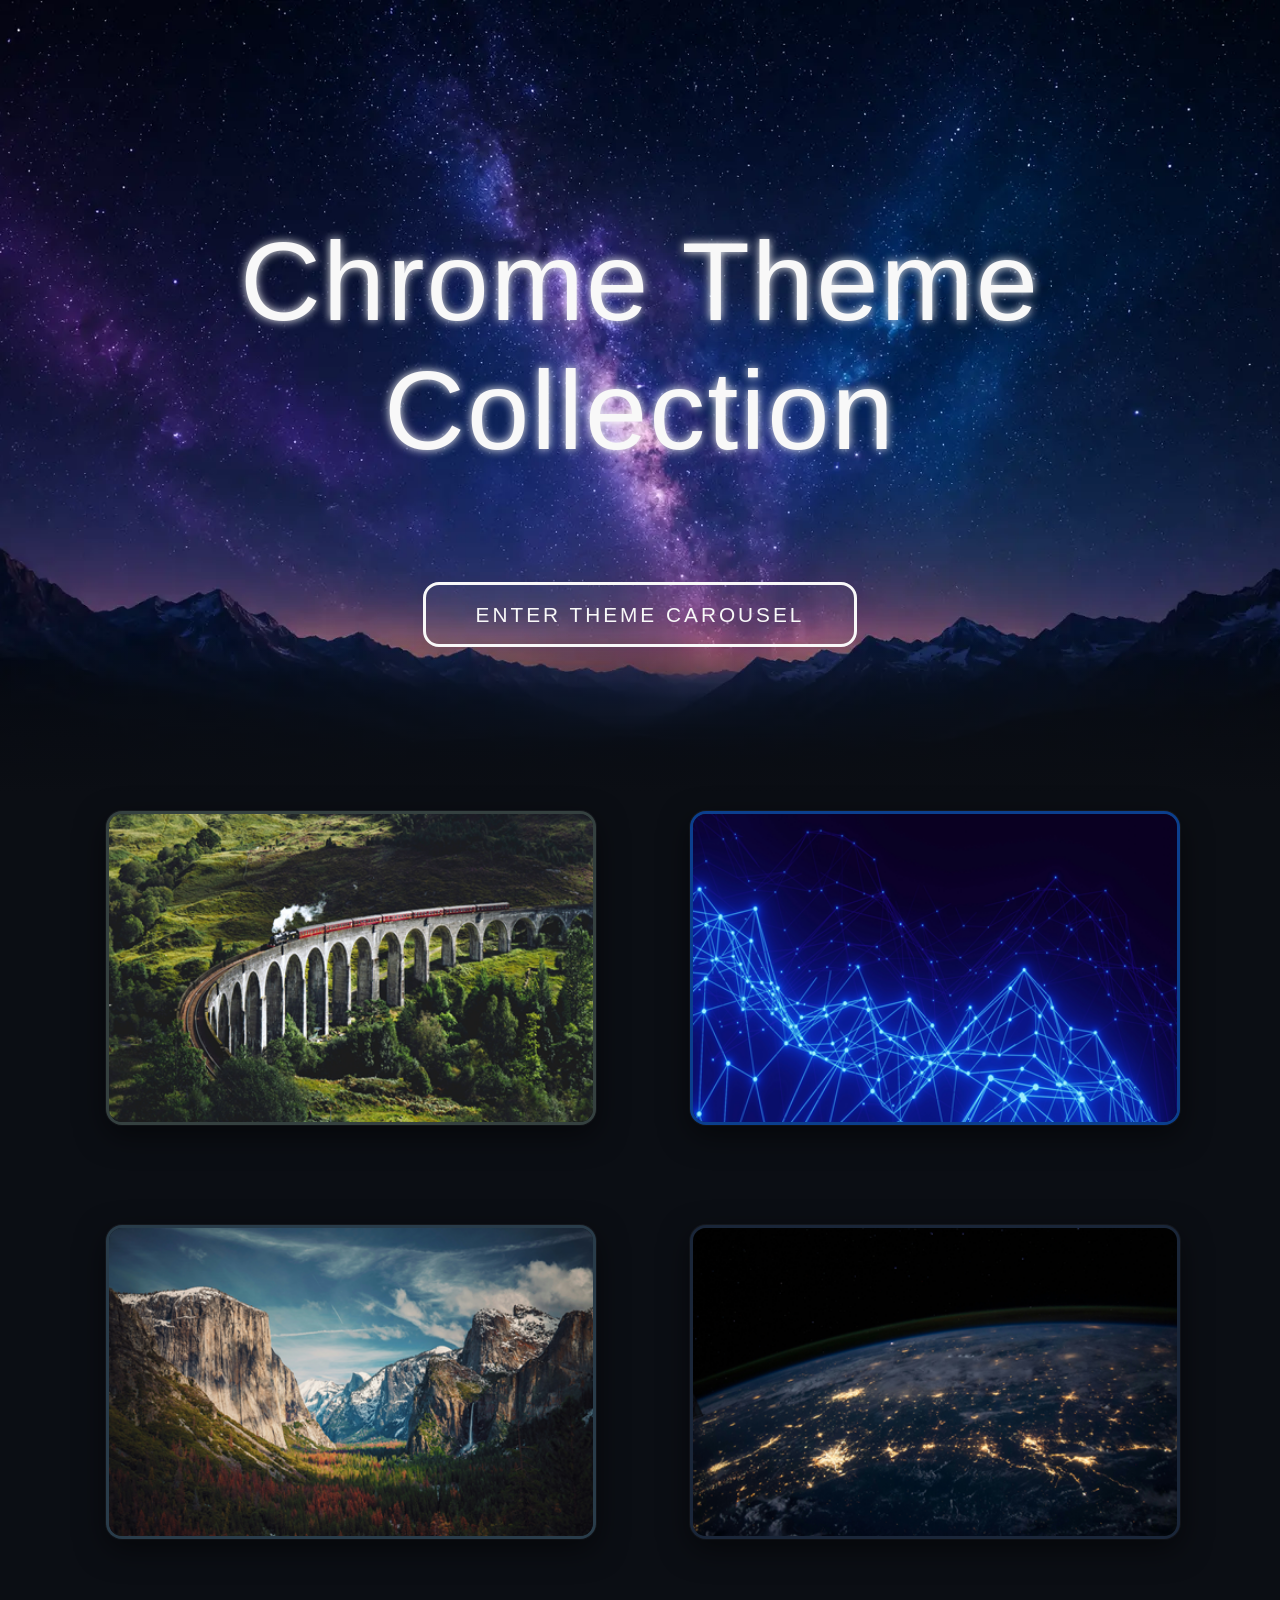
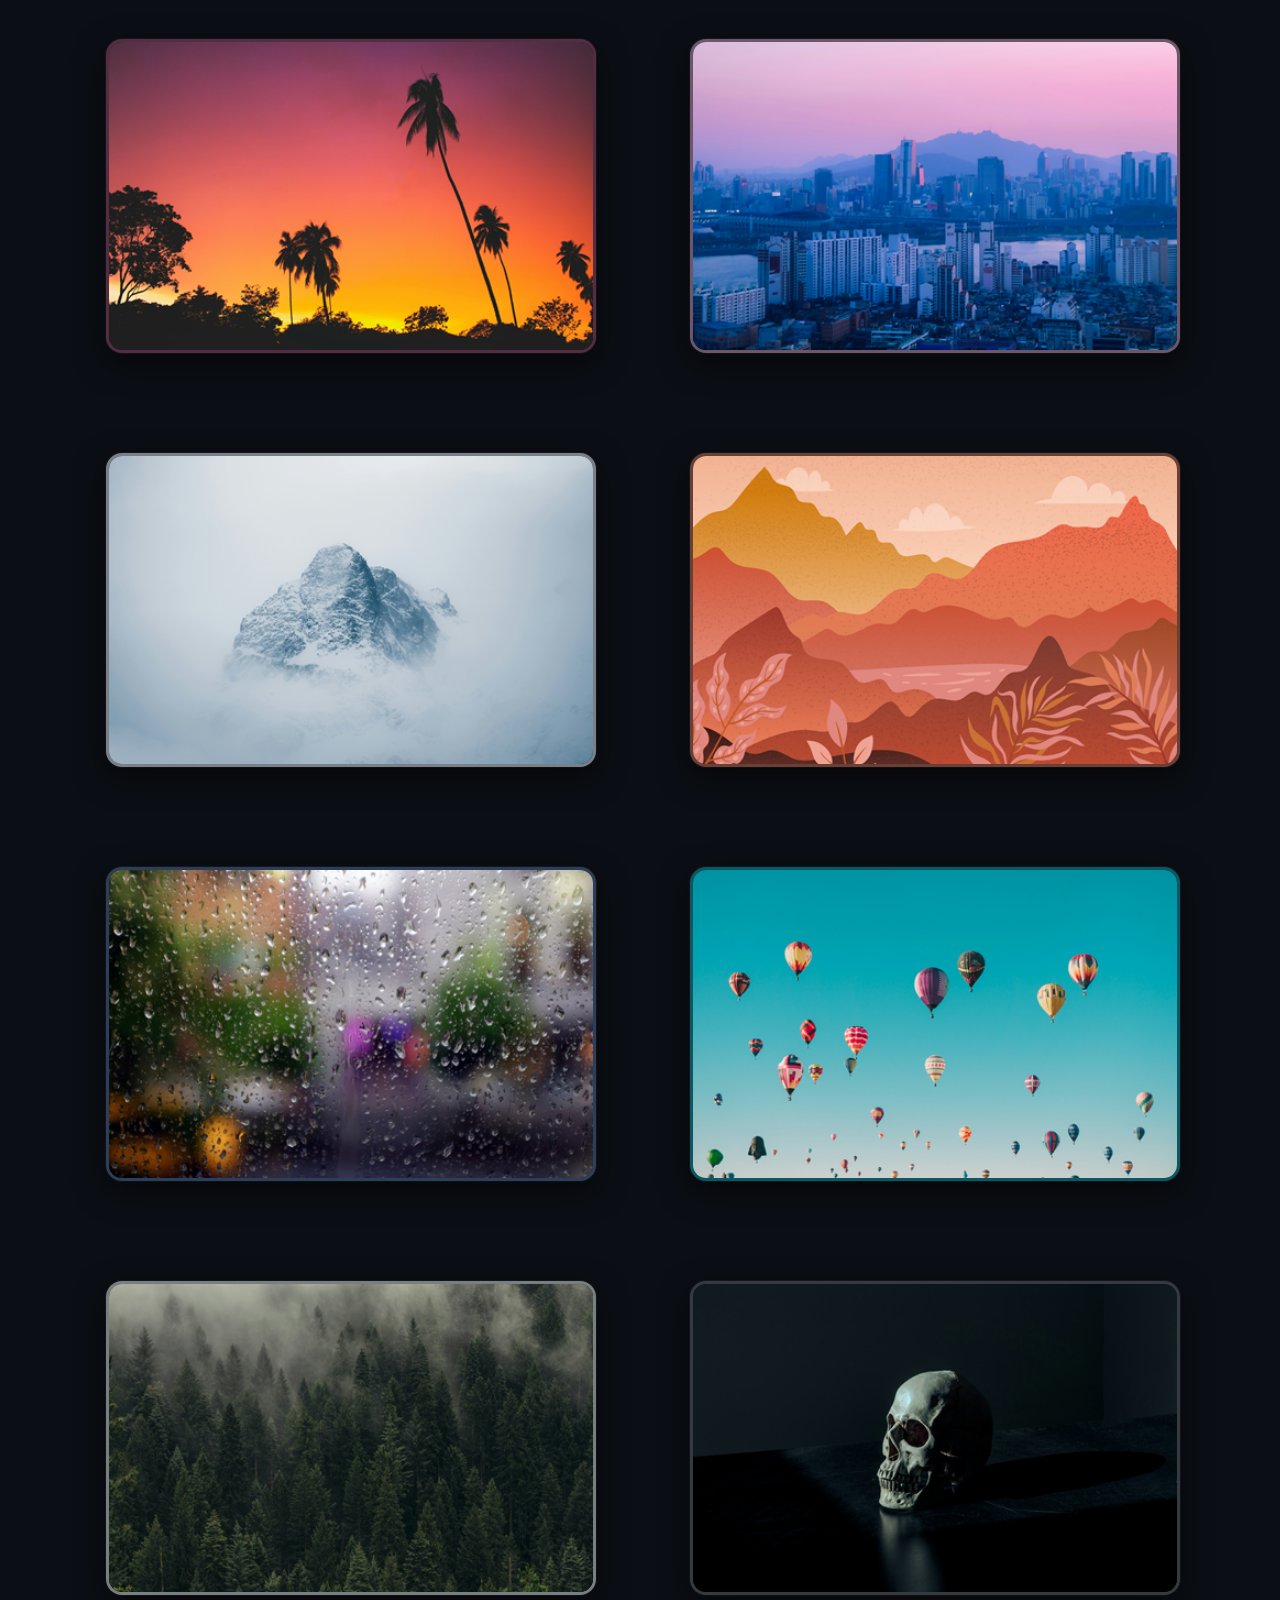
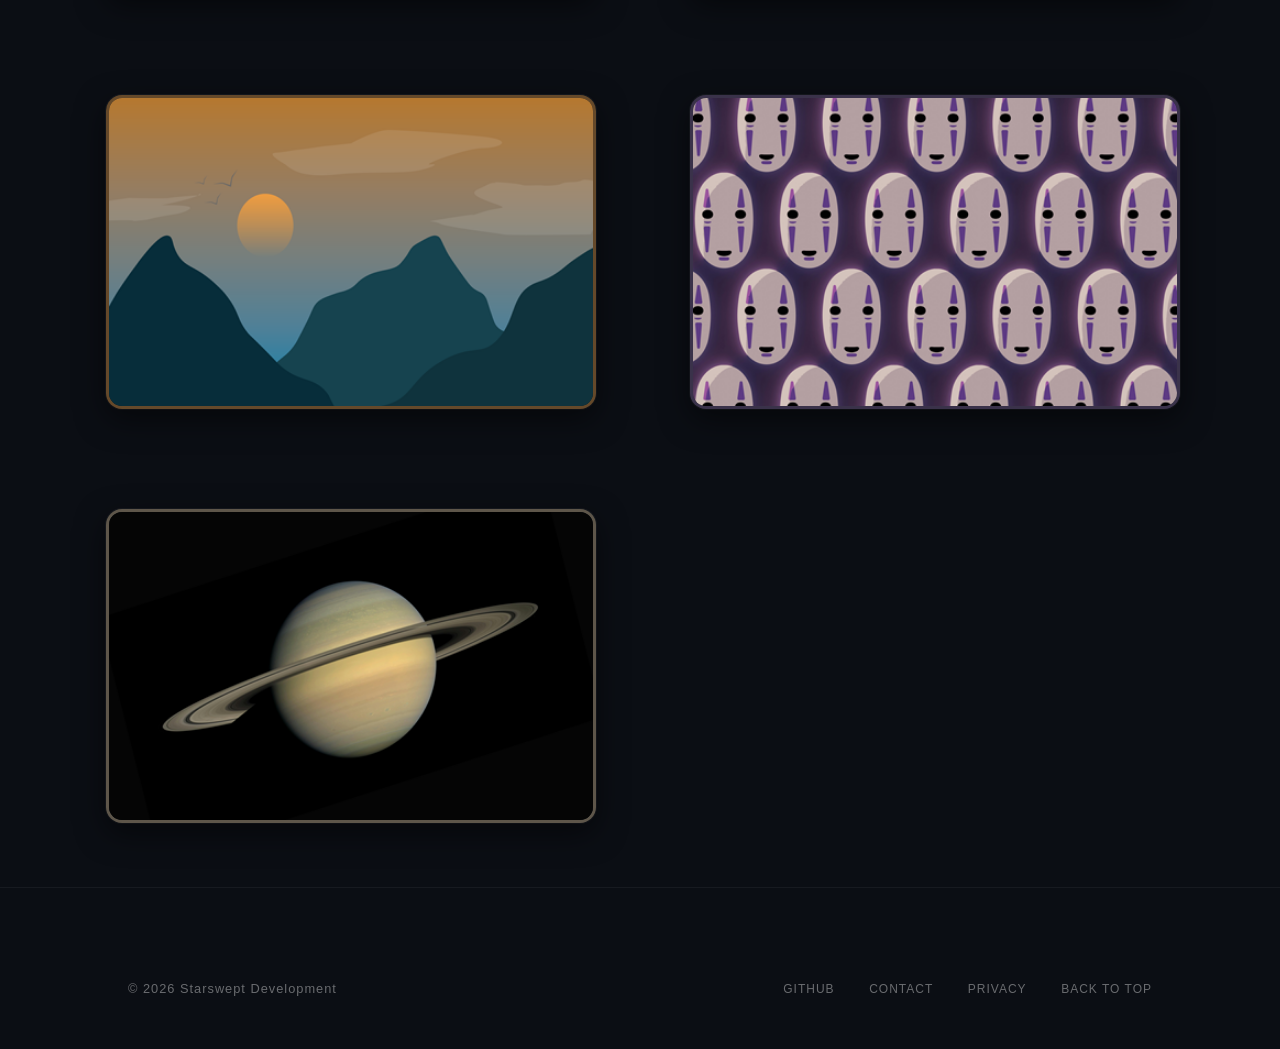
<file: docs/index.html>
<!DOCTYPE html>
<html lang="en">

<head>
    <meta charset="UTF-8">
    <meta name="viewport" content="width=device-width, initial-scale=1.0">
    <meta name="theme-color" content="#121212">
    <meta property="og:type" content="website">
    <meta property="og:url" content="https://themes.starswept.dev/">
    <meta property="og:title" content="Chrome Theme Collection | Home">
    <meta property="og:description"
        content="A curated collection of high-definition Chrome themes with a carousel for previewing.">
    <meta property="og:image" content="https://themes.starswept.dev/images/social-preview.png">
    <meta name="twitter:card" content="summary_large_image">
    <meta name="twitter:title" content="Chrome Theme Collection | Home">
    <meta name="twitter:description"
        content="A curated collection of high-definition Chrome themes with a carousel for previewing.">
    <meta name="twitter:image" content="https://themes.starswept.dev/images/social-preview.png">
    <title>Chrome Theme Collection | Home</title>
    <link rel="preload" as="image" href="images/hero-background.webp">
    <meta name="description"
        content="A curated collection of high-definition Chrome themes with a carousel for previewing.">
    <script async src="https://www.googletagmanager.com/gtag/js?id=G-ZNLTM31ZTM"></script>
    <script>
        window.dataLayer = window.dataLayer || [];
        function gtag() { dataLayer.push(arguments); }
        gtag('js', new Date());

        gtag('config', 'G-ZNLTM31ZTM');
    </script>
    <link rel="icon" type="image/x-icon" href="./images/favicon.ico">
    <link rel="stylesheet" href="style.css">
</head>

<body>
    <section class="hero">
        <div class="hero-content">
            <h1>Chrome Theme Collection</h1>
            <a href="/carousel/" class="enter-btn">Enter Theme Carousel</a>
        </div>
    </section>
    <main class="theme-grid" id="theme-grid">
    </main>
    <footer>
        <div class="footer-content">
            <p>© 2026 Starswept Development</p>
            <div class="footer-links">
                <a href="https://github.com/cdmanning/Chrome-Themes-Collection" target="_blank">GitHub</a>
                <a href="mailto:starswept.dev@gmail.com">Contact</a>
                <a href="/privacy/">Privacy</a>
                <a href="#">Back to Top</a>
            </div>
        </div>
    </footer>
    <script src="index.js"></script>
</body>

</html>
</file>
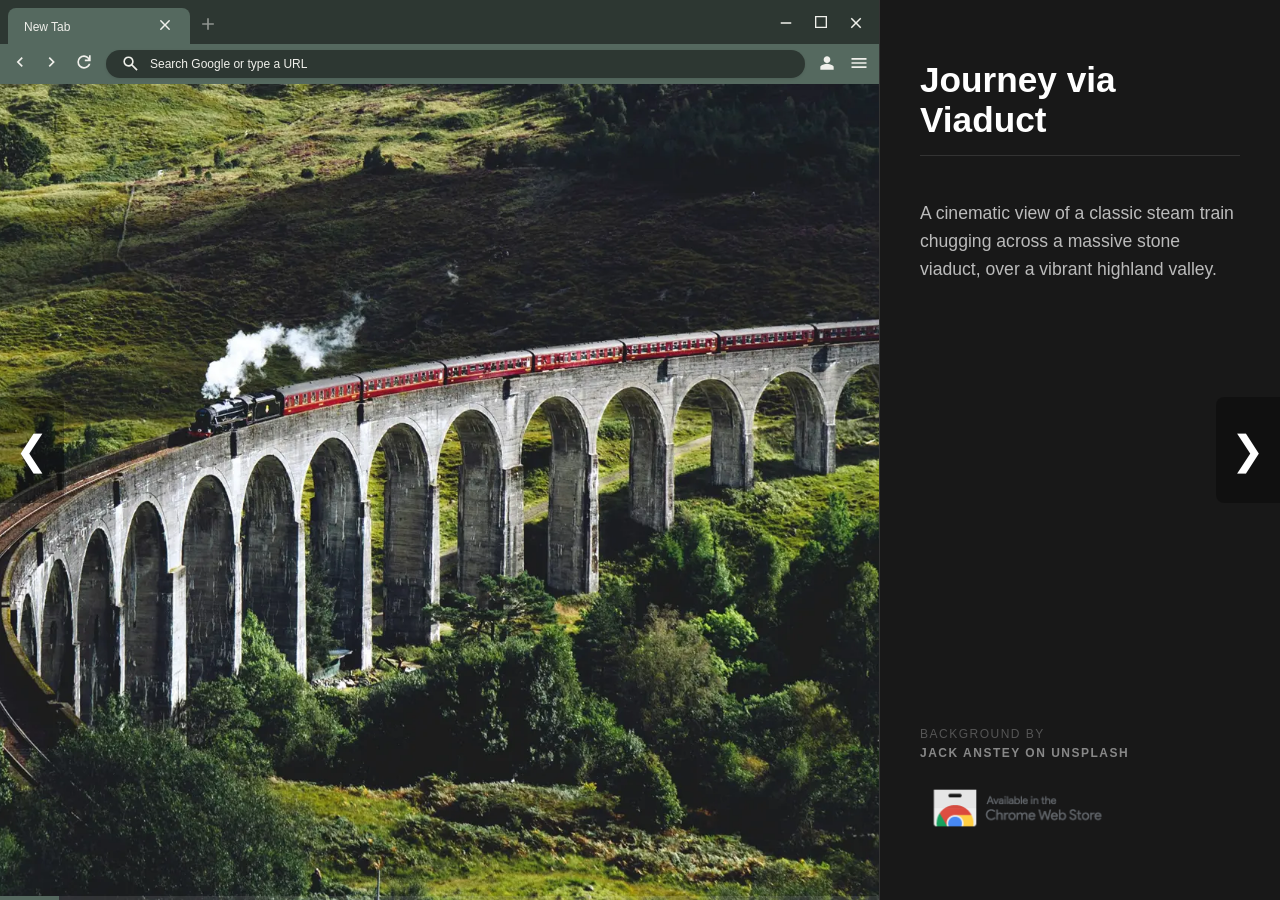
<file: docs/carousel/index.html>
<!DOCTYPE html>
<html lang="en">

<head>
    <meta charset="UTF-8">
    <meta name="viewport" content="width=device-width, initial-scale=1.0">
    <meta name="theme-color" content="#121212">
    <meta property="og:type" content="website">
    <meta property="og:url" content="https://themes.starswept.dev/carousel/">
    <meta property="og:title" content="Chrome Theme Collection | Carousel">
    <meta property="og:description"
        content="A curated collection of high-definition Chrome themes with a carousel for previewing.">
    <meta property="og:image" content="https://themes.starswept.dev/images/social-preview.png">
    <meta name="twitter:card" content="summary_large_image">
    <meta name="twitter:title" content="Chrome Theme Collection | Carousel">
    <meta name="twitter:description"
        content="A curated collection of high-definition Chrome themes with a carousel for previewing.">
    <meta name="twitter:image" content="https://themes.starswept.dev/images/social-preview.png">
    <title>Chrome Theme Collection | Carousel</title>
    <meta name="description"
        content="A curated collection of high-definition Chrome themes with a carousel for previewing.">
    <script async src="https://www.googletagmanager.com/gtag/js?id=G-ZNLTM31ZTM"></script>
    <script>
        window.dataLayer = window.dataLayer || [];
        function gtag() { dataLayer.push(arguments); }
        gtag('js', new Date());

        gtag('config', 'G-ZNLTM31ZTM');
    </script>
    <link rel="icon" type="image/x-icon" href="../images/favicon.ico">
    <link rel="stylesheet" href="style.css">
</head>

<body>
    <button class="nav-btn prev" aria-label="Previous Theme" onclick="changeTheme(-1)">&#10094;</button>
    <button class="nav-btn next" aria-label="Next Theme" onclick="changeTheme(1)">&#10095;</button>
    <div id="carousel">
        <div class="preview-side" id="preview-container">
            <div class="browser-mockup">
                <div id="browser-bar">
                    <div class="tab-strip">
                        <div class="tab active">
                            <span class="tab-text">New Tab</span>
                            <span class="tab-close">
                                <!--Close_Small-->
                                <svg class="tab-close-svg" xmlns="http://www.w3.org/2000/svg" height="18px"
                                    viewBox="0 -960 960 960" width="18px" fill="currentColor">
                                    <path
                                        d="M480-424 284-228q-11 11-28 11t-28-11q-11-11-11-28t11-28l196-196-196-196q-11-11-11-28t11-28q11-11 28-11t28 11l196 196 196-196q11-11 28-11t28 11q11 11 11 28t-11 28L536-480l196 196q11 11 11 28t-11 28q-11 11-28 11t-28-11L480-424Z" />
                                </svg>
                            </span>
                        </div>
                        <div class="tab-new">
                            <!--Add-->
                            <svg class="tab-new-svg" xmlns="http://www.w3.org/2000/svg" height="20px"
                                viewBox="0 -960 960 960" width="20px" fill="currentColor">
                                <path d="M440-440H200v-80h240v-240h80v240h240v80H520v240h-80v-240Z" />
                            </svg>
                        </div>
                        <div class="window-controls">
                            <span>
                                <!--Remove-->
                                <svg class="window-controls-svg" xmlns="http://www.w3.org/2000/svg" height="18px"
                                    viewBox="0 -960 960 960" width="18px" fill="currentColor">
                                    <path d="M200-440v-80h560v80H200Z" />
                                </svg>
                            </span>
                            <span>
                                <!--Maximize-->
                                <svg class="window-controls-svg" xmlns="http://www.w3.org/2000/svg" height="16px"
                                    viewBox="0 -960 960 960" width="16px" fill="currentColor">
                                    <path d="M120-120v-720h720v720H120Zm80-80h560v-560H200v560Z" />
                                </svg>
                            </span>
                            <span>
                                <!--Close-->
                                <svg class="window-controls-svg exit-button" xmlns="http://www.w3.org/2000/svg"
                                    height="18px" viewBox="0 -960 960 960" width="18px" fill="currentColor">
                                    <path
                                        d="m256-200-56-56 224-224-224-224 56-56 224 224 224-224 56 56-224 224 224 224-56 56-224-224-224 224Z" />
                                </svg>
                            </span>
                        </div>
                    </div>
                    <div class="url-bar-container">
                        <div class="nav-icons">
                            <span class="icon">
                                <!--Arrow_Back-->
                                <svg class="nav-icon-svg" id="nav-previous" xmlns="http://www.w3.org/2000/svg" height="20px"
                                    viewBox="0 -960 960 960" width="20px" fill="currentColor">
                                    <path d="M560-240 320-480l240-240 56 56-184 184 184 184-56 56Z" />
                                </svg>
                            </span>
                            <span class="icon">
                                <!--Arrow_Forward-->
                                <svg class="nav-icon-svg" id="nav-forward" xmlns="http://www.w3.org/2000/svg" height="20px"
                                    viewBox="0 -960 960 960" width="20px" fill="currentColor">
                                    <path d="M504-480 320-664l56-56 240 240-240 240-56-56 184-184Z" />
                                </svg>
                            </span>
                            <span class="icon">
                                <!--Refresh-->
                                <svg class="nav-icon-svg" id="nav-refresh" xmlns="http://www.w3.org/2000/svg" height="20px"
                                    viewBox="0 -960 960 960" width="20px" fill="currentColor">
                                    <path
                                        d="M480-160q-134 0-227-93t-93-227q0-134 93-227t227-93q69 0 132 28.5T720-690v-110h80v280H520v-80h168q-32-56-87.5-88T480-720q-100 0-170 70t-70 170q0 100 70 170t170 70q77 0 139-44t87-116h84q-28 106-114 173t-196 67Z" />
                                </svg>
                            </span>
                        </div>
                        <div class="url-input">
                            <span class="search-icon">
                                <!--Search-->
                                <svg class="search-icon-svg" xmlns="http://www.w3.org/2000/svg" height="19px"
                                    viewBox="0 -960 960 960" width="19px" fill="currentColor">
                                    <path
                                        d="M784-120 532-372q-30 24-69 38t-83 14q-109 0-184.5-75.5T120-580q0-109 75.5-184.5T380-840q109 0 184.5 75.5T640-580q0 44-14 83t-38 69l252 252-56 56ZM380-400q75 0 127.5-52.5T560-580q0-75-52.5-127.5T380-760q-75 0-127.5 52.5T200-580q0 75 52.5 127.5T380-400Z" />
                                </svg>
                            </span>
                            <span class="url-example-text">Search Google or type a URL</span>
                        </div>
                        <div class="user-icons">
                            <span class="icon">
                                <!--Account_Circle-->
                                <svg class="user-circle-svg" xmlns="http://www.w3.org/2000/svg" height="20px"
                                    viewBox="0 -960 960 960" width="20px" fill="currentColor">
                                    <path
                                        d="M480-480q-66 0-113-47t-47-113q0-66 47-113t113-47q66 0 113 47t47 113q0 66-47 113t-113 47ZM160-160v-112q0-34 17.5-62.5T224-378q62-31 126-46.5T480-440q66 0 130 15.5T736-378q29 15 46.5 43.5T800-272v112H160Z" />
                                </svg>
                            </span>
                            <span class="icon">
                                <!--Menu-->
                                <svg class="menu-icon-svg" xmlns="http://www.w3.org/2000/svg" height="20px"
                                    viewBox="0 -960 960 960" width="20px" fill="currentColor">
                                    <path d="M120-240v-80h720v80H120Zm0-200v-80h720v80H120Zm0-200v-80h720v80H120Z" />
                                </svg>
                            </span>
                        </div>
                    </div>
                </div>
                <div id="theme-bg-container">
                    <div id="bg-1" class="bg-layer"></div>
                    <div id="bg-2" class="bg-layer hidden"></div>
                    <div class="progress-container">
                        <div id="progress-bar"></div>
                    </div>
                </div>
            </div>
        </div>

        <div class="info-side">
            <h1 id="theme-name"></h1>
            <div class="header-line"></div>
            <p id="theme-desc"></p>
            <div class="attribution-container">
                <p class="attribution">
                    Background By
                    <a id="theme-attr-link" href="#" target="_blank" rel="noopener noreferrer">
                        <span id="theme-attr"></span>
                    </a>
                </p>
                <a id="store-button" href="#" target="_blank">
                    <img src="../images/chrome.png" alt="Available in the Chrome Web Store">
                </a>
            </div>
        </div>
    </div>
    <script src="index.js"></script>
</body>

</html>
</file>
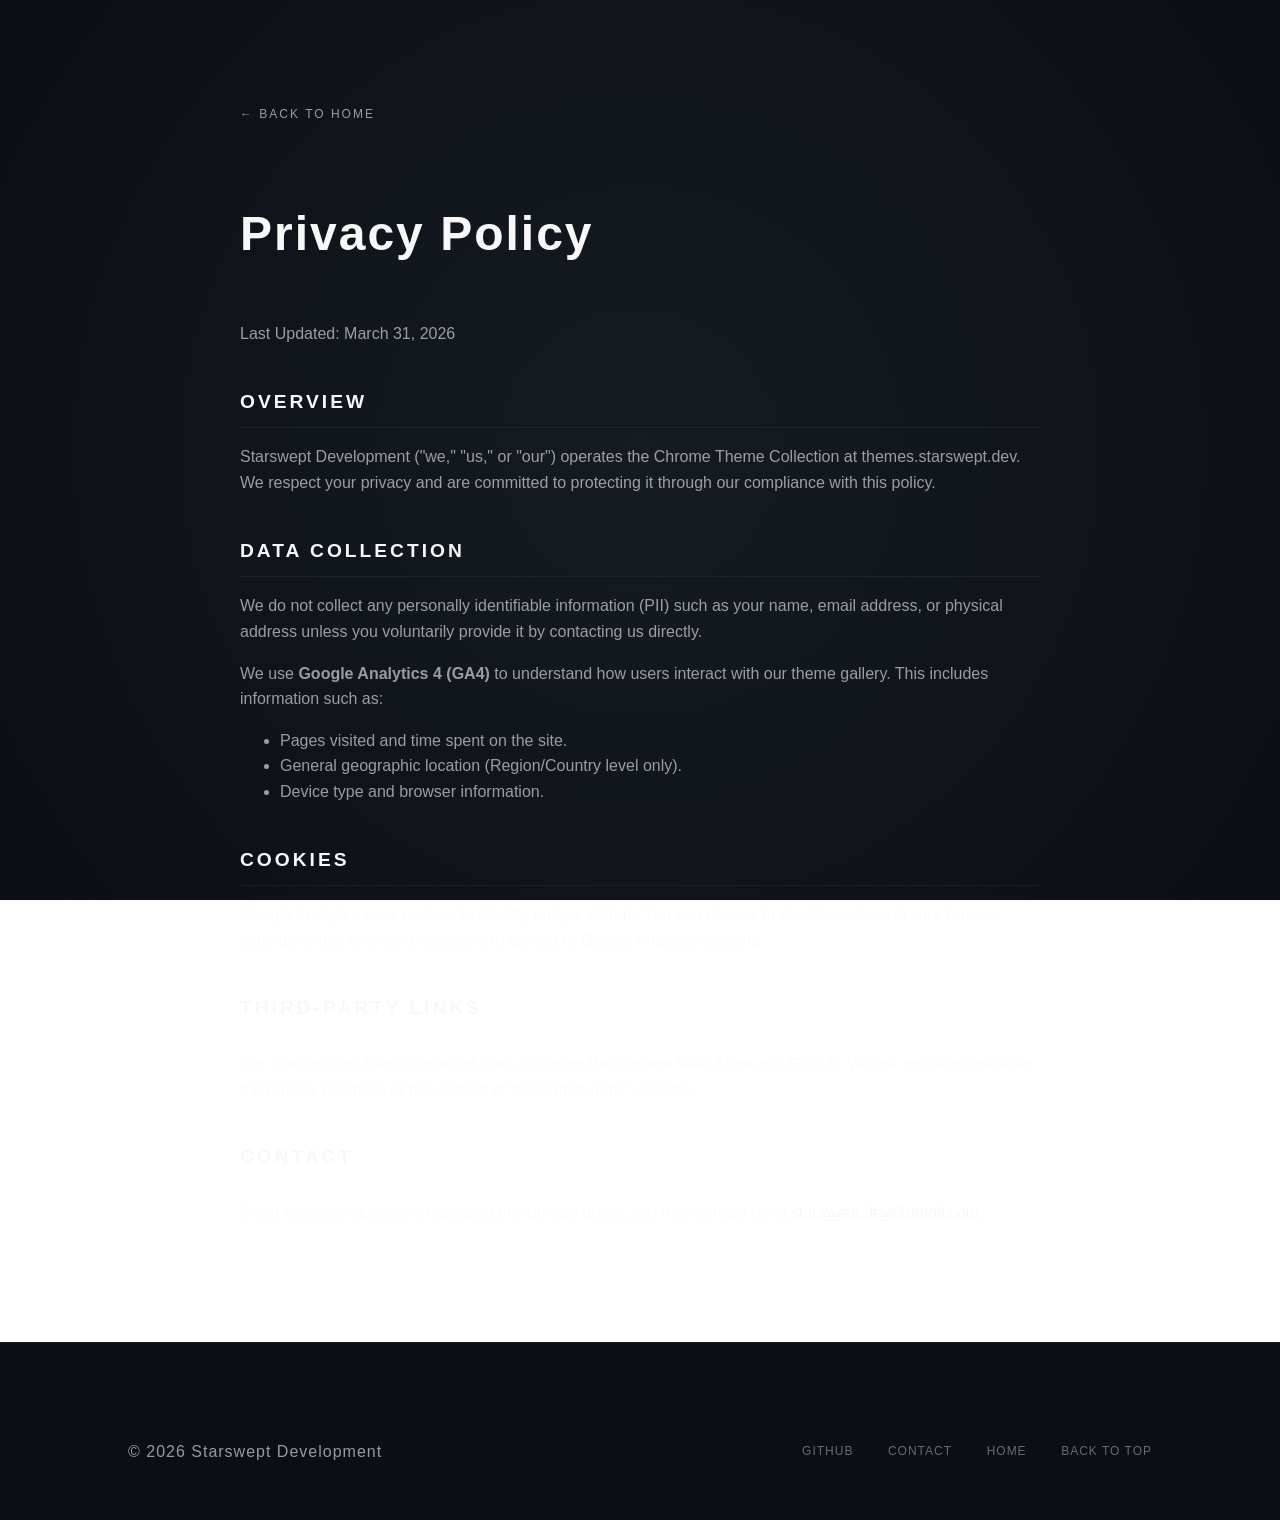
<file: docs/privacy/index.html>
<!DOCTYPE html>
<html lang="en">

<head>
    <meta charset="UTF-8">
    <meta name="viewport" content="width=device-width, initial-scale=1.0">
    <meta name="theme-color" content="#121212">
    <meta property="og:type" content="website">
    <meta property="og:url" content="https://themes.starswept.dev/carousel/">
    <meta property="og:title" content="Chrome Theme Collection | Carousel">
    <meta property="og:description"
        content="A curated collection of high-definition Chrome themes with a carousel for previewing.">
    <meta property="og:image" content="https://themes.starswept.dev/images/social-preview.png">
    <meta name="twitter:card" content="summary_large_image">
    <meta name="twitter:title" content="Chrome Theme Collection | Carousel">
    <meta name="twitter:description"
        content="A curated collection of high-definition Chrome themes with a carousel for previewing.">
    <meta name="twitter:image" content="https://themes.starswept.dev/images/social-preview.png">
    <title>Chrome Theme Collection | Privacy Policy</title>
    <meta name="description"
        content="A curated collection of high-definition Chrome themes with a carousel for previewing.">
    <script async src="https://www.googletagmanager.com/gtag/js?id=G-ZNLTM31ZTM"></script>
    <script>
        window.dataLayer = window.dataLayer || [];
        function gtag() { dataLayer.push(arguments); }
        gtag('js', new Date());

        gtag('config', 'G-ZNLTM31ZTM');
    </script>
    <link rel="icon" type="image/x-icon" href="../images/favicon.ico">
    <link rel="stylesheet" href="style.css">

</head>

<body>
    <div class="container">
        <a href="/" class="back-link">← Back to Home</a>
        <h1>Privacy Policy</h1>

        <p>Last Updated: March 31, 2026</p>

        <section>
            <h2>Overview</h2>
            <p>Starswept Development ("we," "us," or "our") operates the Chrome Theme Collection at
                themes.starswept.dev. We respect your privacy and are committed to protecting it through our compliance
                with this policy.</p>
        </section>

        <section>
            <h2>Data Collection</h2>
            <p>We do not collect any personally identifiable information (PII) such as your name, email address, or
                physical address unless you voluntarily provide it by contacting us directly.</p>
            <p>We use <strong>Google Analytics 4 (GA4)</strong> to understand how users interact with our theme gallery.
                This includes information such as:</p>
            <ul>
                <li>Pages visited and time spent on the site.</li>
                <li>General geographic location (Region/Country level only).</li>
                <li>Device type and browser information.</li>
            </ul>
        </section>

        <section>
            <h2>Cookies</h2>
            <p>Google Analytics uses cookies to identify unique visitors. You can choose to disable cookies in your
                browser settings or use browser extensions to opt-out of Google Analytics tracking.</p>
        </section>

        <section>
            <h2>Third-Party Links</h2>
            <p>Our site contains links to external sites, including the Chrome Web Store and GitHub. We are not
                responsible for the privacy practices or the content of those third-party websites.</p>
        </section>

        <section>
            <h2>Contact</h2>
            <p>If you have any questions regarding this privacy policy, you may contact us at <a class="contact-link"
                    href="mailto:starswept.dev@gmail.com">starswept.dev@gmail.com</a>.
            </p>
        </section>
    </div>

    <footer>
        <div class="footer-content">
            <p>© 2026 Starswept Development</p>
            <div class="footer-links">
                <a href="https://github.com/cdmanning/Chrome-Themes-Collection" target="_blank">GitHub</a>
                <a href="mailto:starswept.dev@gmail.com">Contact</a>
                <a href="../">Home</a>
                <a href="#">Back to Top</a>
            </div>
        </div>
    </footer>
</body>

</html>
</file>
<file: docs/style.css>
:root {
    --bg-color: #0b0e14;
    --text-color: #f8f8f8;
}

body,
html {
    margin: 0;
    padding: 0;
    font-family: sans-serif;
    background-color: var(--bg-color);
    color: var(--text-color);
    scroll-behavior: smooth;
    background-attachment: fixed;
}

.hero {
    height: 88vh;
    display: flex;
    flex-direction: column;
    justify-content: center;
    align-items: center;
    text-align: center;
    position: relative;
    overflow: hidden;
}

.hero::before {
    content: "";
    position: absolute;
    inset: 0;
    background:
        linear-gradient(
            to bottom,
            rgba(11,14,20,0) 80%,
            rgba(11,14,20,.4) 85%,
            rgba(11,14,20,.7) 90%,
            #0b0e14 100%
        ),
        url("images/hero-background.webp") center top/cover no-repeat;
}

.hero-content {
    transform: translateY(-4vh);
}

h1 {
    font-size: 7rem;
    font-weight: 100;
    letter-spacing: 2px;
    margin-bottom: 6rem;
    padding: 2rem;
    color: var(--text-color);
    text-shadow: 0 0 10px var(--text-color);
    pointer-events: none;
}

.enter-btn {
    padding: 18px 50px;
    border-radius: 16px;
    border: 3px solid var(--text-color);
    color: var(--text-color);
    text-decoration: none;
    transition: all 0.3s ease;
    text-transform: uppercase;
    font-size: 1.3rem;
    letter-spacing: 3px;
    background: rgba(255, 255, 255, 0.05);
}

.enter-btn:hover {
    background: var(--text-color);
    color: var(--bg-color);
}


.theme-grid {
    padding: min(100px, 5vw);
    display: grid;
    grid-template-columns: repeat(auto-fit, 484px);
    gap: min(100px, 20vw);
    justify-content: center;
    align-content: start;
    margin-top: -5vh;
    position: relative;
    z-index: 10;
}

.theme-card {
    width: 484px;
    height: 308px;
    overflow: hidden;
    position: relative;
    border-radius: 16px;
    border-style: solid;
    border-width: 3px;
    box-shadow: 0 10px 30px rgba(0, 0, 0, 0.5), 0 0 0 1px rgba(255, 255, 255, 0.05);
    transition: transform 0.3s cubic-bezier(0.25, 0.46, 0.45, 0.94);
    background-color: #161b22;
}

.theme-card img {
    width: 100%;
    height: 100%;
    object-fit: cover;
}

.theme-card:hover {
    transform: translateY(-12px) scale(1.02);
    box-shadow: 0 20px 40px rgba(0, 0, 0, 0.6),
        0 0 20px rgba(255, 255, 255, 0.05);
}

footer {
    padding: 80px 10% 40px 10%;
    border-top: 1px solid rgba(255, 255, 255, 0.05);
    background: var(--bg-color);
    color: rgba(248, 248, 248, 0.4);
    font-size: 0.8rem;
    letter-spacing: 1px;
}

.footer-content {
    display: flex;
    justify-content: space-between;
    align-items: center;
}

.footer-links a {
    color: rgba(248, 248, 248, 0.4);
    text-decoration: none;
    margin-left: 30px;
    transition: color 0.3s ease;
    text-transform: uppercase;
    font-size: 0.75rem;
}

.footer-links a:hover {
    color: var(--text-color);
}
</file>
<file: docs/carousel/style.css>
body {
    margin: 0;
    font-family: sans-serif;
    background: #121212;
    color: white;
    overflow: hidden;
}

#carousel {
    display: flex;
    height: 100vh;
    width: 100vw;
    position: relative;
}

.prev {
    left: 0;
    border-radius: 0 8px 8px 0;
}

.next {
    right: 0;
    border-radius: 8px 0 0 8px;
}

.nav-btn {
    position: fixed;
    top: 50%;
    transform: translateY(-50%);
    background: rgba(0, 0, 0, 0.3);
    border: none;
    color: white;
    padding: 30px 15px;
    cursor: pointer;
    font-size: 2.5rem;
    z-index: 100;
    transition: background 0.3s, color 0.3s;
}

.nav-btn:hover {
    background: rgba(255, 255, 255, 0.2);
    color: #fff;
}

.preview-side {
    flex: 4;
    position: relative;
    overflow: hidden;
    background: #000;
}

.browser-mockup {
    height: 100%;
    display: flex;
    flex-direction: column;
}

#browser-bar {
    height: auto;
    display: flex;
    flex-direction: column;
    font-size: 12px;
    color: white;
}

.tab-strip {
    display: flex;
    align-items: center;
    padding: 8px 8px 0 8px;
}

.tab {
    background: transparent;
    padding: 8px 16px;
    border-radius: 8px 8px 0 0;
    min-width: 120px;
    display: flex;
    justify-content: space-between;
    align-items: center;
}

.tab.active {
    padding: 8px 16px;
    border-radius: 8px 8px 0 0;
    min-width: 150px;
    display: flex;
    justify-content: space-between;
    align-items: center;
    position: relative;
    z-index: 0;
    margin-bottom: -1px;
}

.tab-new {
    margin-left: 8px;
    font-size: 18px;
    opacity: 0.5;
}

.tab-new:hover {
    opacity: 1;
}

.window-controls {
    margin-left: auto;
    display: flex;
    gap: 18px;
    padding-right: 6px;
    transform: translateY(-2px);
}

.url-bar-container {
    display: flex;
    align-items: center;
    padding: 6px 10px;
    gap: 12px;
}

.nav-icons {
    display: flex;
    gap: 12px;
    font-size: 16px;
    color: #ccc;
}

.url-input {
    flex-grow: 1;
    padding: 3px 15px;
    border-radius: 20px;
    display: flex;
    align-items: center;
    gap: 10px;
    border: none;
    box-shadow: 0 1px 3px rgba(0, 0, 0, 0.1);
}

.search-icon {
    font-weight: bold;
    color: white;
    transform: translateY(1px);
}

.user-icons {
    display: flex;
    gap: 12px;
    align-items: center;
}

.nav-icons .icon,
.user-icons .icon,
.tab-new,
.tab-close,
.window-controls span svg {
    transition: opacity 0.2s;
    cursor: pointer;
}

#theme-bg-container {
    position: relative;
    flex-grow: 1;
    background: #000;
}

.bg-layer {
    position: absolute;
    top: 0;
    left: 0;
    width: 100%;
    height: 100%;
    background-size: cover;
    background-position: bottom center;
    transition: opacity 0.6s ease-in-out;
    opacity: 1;
}

.bg-layer.hidden {
    opacity: 0;
    pointer-events: none;
}

.progress-container {
    position: absolute;
    bottom: 0;
    left: 0;
    width: 100%;
    height: 4px;
    background: rgba(255, 255, 255, 0.1);
    z-index: 20;
}

#progress-bar {
    height: 100%;
    width: 0%;
    background: #fff;
    transition: width 0.6s ease-in-out, background-color 0.6s ease-in-out;
}

.tab-strip,
.url-bar-container,
.url-input,
.tab.active {
    transition: opacity 0.4s ease-in-out, background-color 0.4s ease-in-out;
    opacity: 1;
}

.info-side {
    flex: 1;
    min-width: 320px;
    background: #181818;
    padding: 60px 40px;
    display: flex;
    flex-direction: column;
    justify-content: flex-start;
    border-left: 1px solid #333;
    transition: opacity 0.3s ease-in-out;
}

.info-side.text-hidden {
    opacity: 0 !important;
}

#theme-name {
    font-size: 2.2rem;
    font-weight: 800;
    margin: 0 0 15px 0;
    color: #fff;
}

.header-line {
    width: 100%;
    height: 1px;
    background: #333;
    margin-bottom: 25px;
}

#theme-desc {
    font-size: 1.1rem;
    line-height: 1.6;
    color: #bbb;
    margin-bottom: 40px;
}

.attribution-container {
    margin-top: auto;
    padding-top: 30px;
}

.attribution {
    font-size: 0.75rem;
    text-transform: uppercase;
    letter-spacing: 1.5px;
    color: #555;
    margin-bottom: 20px;
}

#theme-attr-link {
    text-decoration: none;
}

#theme-attr-link:hover {
    text-decoration: underline;
    text-underline-offset: 4px;
    text-decoration-thickness: 2px;
    text-decoration-color: rgb(99, 99, 99);
    opacity: 0.8;
}

#theme-attr {
    color: #888;
    font-weight: bold;
    display: block;
    margin-top: 5px;
}

#store-button img {
    width: 200px;
    transition: opacity 0.3s;
}

#store-button img:hover {
    opacity: 0.7;
}
</file>
<file: docs/privacy/style.css>
:root {
    --bg-color: #0b0e14;
    --text-color: #f8f8f8;
    --dim-text: rgba(248, 248, 248, 0.6);
    --border: rgba(255, 255, 255, 0.05);
}

body {
    margin: 0;
    padding: 0;
    font-family: sans-serif;
    background-color: var(--bg-color);
    color: var(--text-color);
    line-height: 1.6;
    background: radial-gradient(circle at center, #161b22 0%, #0b0e14 100%);
    background-attachment: fixed;
    display: flex;
    flex-direction: column;
    min-height: 100vh;
}

.container {
    max-width: 800px;
    margin: 100px auto;
    padding: 0 40px;
    flex: 1;
}

h1 {
    font-size: 3rem;
    font-weight: bold;
    letter-spacing: 2px;
    margin-bottom: 3rem;
}

h2 {
    font-size: 1.2rem;
    text-transform: uppercase;
    letter-spacing: 3px;
    margin-top: 40px;
    color: var(--text-color);
    border-bottom: 1px solid var(--border);
    padding-bottom: 10px;
}

p,
li {
    color: var(--dim-text);
    font-size: 1rem;
}

.back-link {
    display: inline-block;
    margin-bottom: 40px;
    color: var(--dim-text);
    text-decoration: none;
    text-transform: uppercase;
    font-size: 0.75rem;
    letter-spacing: 2px;
    transition: color 0.3s ease;
}

.back-link:hover {
    color: var(--text-color);
}

.contact-link {
    color: var(--text-color);
}

footer {
    padding: 80px 10% 40px 10%;
    border-top: 1px solid rgba(255, 255, 255, 0.05);
    background: var(--bg-color);
    color: rgba(248, 248, 248, 0.4);
    font-size: 0.8rem;
    letter-spacing: 1px;
}

.footer-content {
    display: flex;
    justify-content: space-between;
    align-items: center;
}

.footer-links a {
    color: rgba(248, 248, 248, 0.4);
    text-decoration: none;
    margin-left: 30px;
    transition: color 0.3s ease;
    text-transform: uppercase;
    font-size: 0.75rem;
}

.footer-links a:hover {
    color: var(--text-color);
}
</file>
